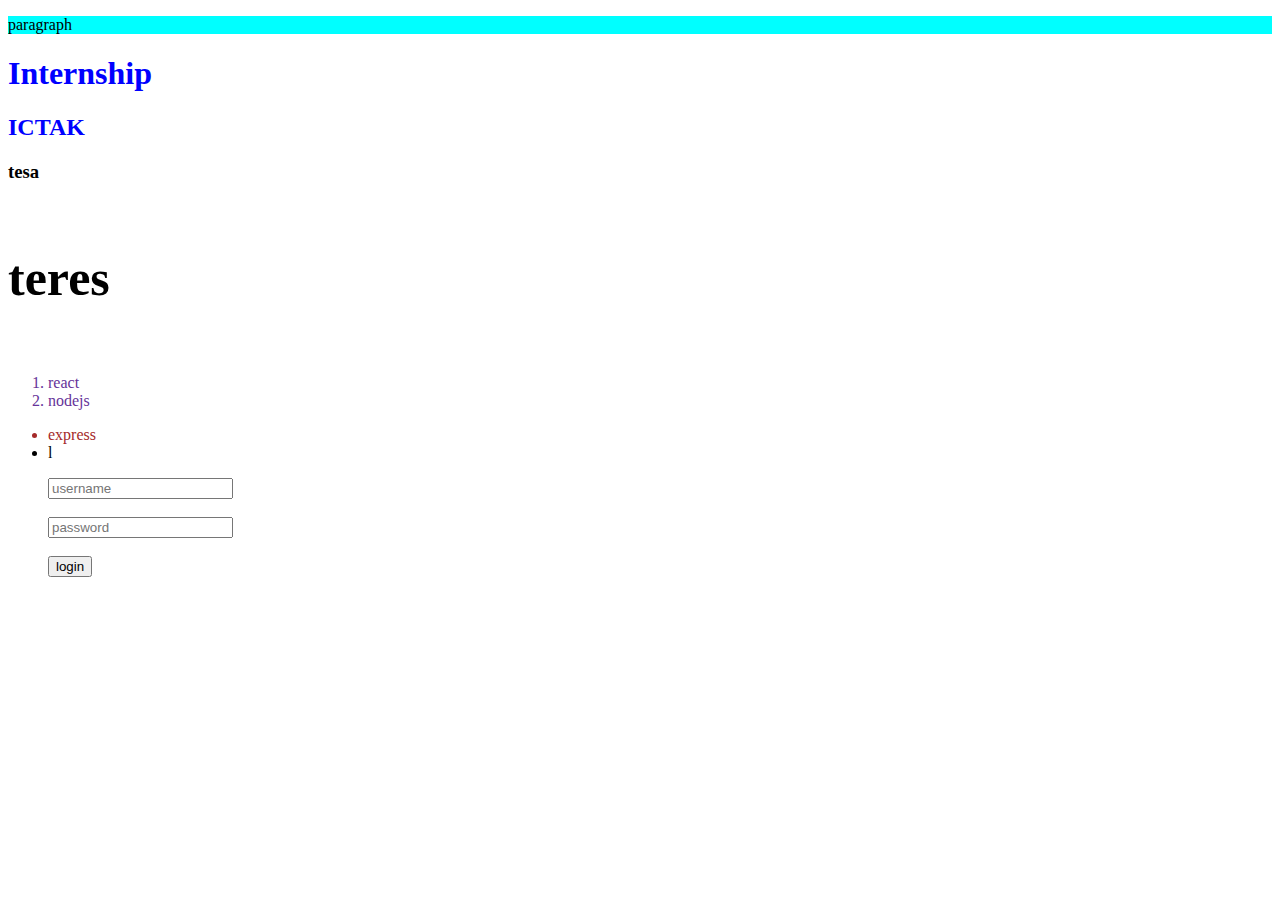
<file: index.html>
<!DOCTYPE html>
<html lang="en">
<head>
    <meta charset="UTF-8">
    <meta http-equiv="X-UA-Compatible" content="IE=edge">
    <meta name="viewport" content="width=device-width, initial-scale=1.0">
    <style type="text/css">
      p
      {
        background-color:aqua; 
      }
      h4{
        font-size: 50px;
      }

    </style>
    <title>Internship</title>
    <link rel="stylesheet" href="style.css">
</head>
<body>
    <p>paragraph</p>
    <h1 >Internship</h1>
    <h2 style="color:blue;">ICTAK</h2>
    <h3 style="font:700;">tesa</h3>
    <h4>teres</h4>
    <ol class="list">
        <li>react</li>
    <li>nodejs</li>
</ol>
    <ul>
        <li id="change">express</li>
    <li>l</li></ul>
    <ol>
        <script src="script.js"></script>
    
    

    
</body>
<!--Forms-->
<input type="text"placeholder="username"/>
<br>
<br>
<input type="text"placeholder="password"/>
<br>
<br>
<button>login</button>
</file>
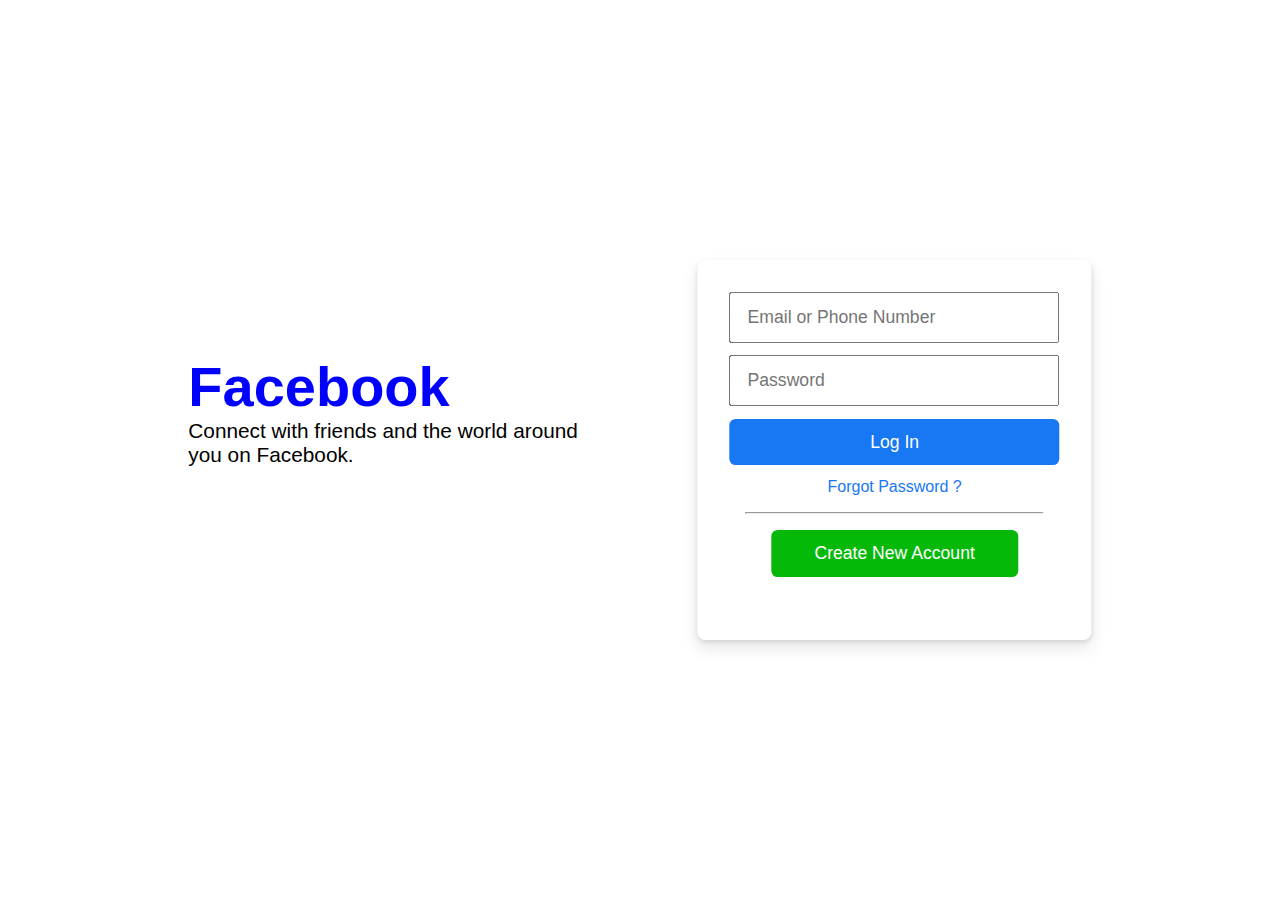
<file: fb.html>
<html lang="en">
  <head>
    <meta charset="UTF-8" />
    <meta http-equiv="X-UA-Compatible" content="IE=edge" />
    <meta name="viewport" content="width=device-width, initial-scale=1.0" />
    <title>Facebook Login Page</title>
    <link rel="stylesheet" href="fb.css" />
  </head>
  <body>
    <div class="content">
      <div class="flex-div">
        <div class="name-content">
          <h1 class="logo">Facebook</h1>
          <p>Connect with friends and the world around you on Facebook.</p>
        </div>
          <form>
            <input type="text" placeholder="Email or Phone Number" required />
            <input type="password" placeholder="Password" required>
            <button class="login">Log In</button>
            <a href="#">Forgot Password ?</a>
            <hr>
            <button class="create-account">Create New Account</button>
          </form>
      </div>
    </div>
  </body>
</html>
</file>
<file: style.css>
h1{
    color:blue;
}
.list{
color:rebeccapurple;
}

#change{
color:brown;
}
</file>
<file: fb.css>
* {
  margin: 0;
  padding: 0;
  box-sizing: border-box;
}

body {
  font-family: "Poppins", sans-serif;
  background: white;
}

.content {
  position: absolute;
  top: 50%;
  left: 50%;
  transform: translate(-50%, -50%);
}

.flex-div {
  display: flex;
  justify-content: space-evenly;
  align-items: center;
}

.name-content {
  margin-right: 7rem;
}

.name-content .logo {
  font-size: 3.5rem;
  color: blue;
}

.name-content p {
  font-size: 1.3rem;
  font-weight: 500;
  margin-bottom: 5rem;
}

form {
  display: flex;
  flex-direction: column;
  background: #fff;
  padding: 2rem;
  width: 530px;
  height: 380px;
  border-radius: 0.5rem;
  box-shadow: 0 2px 4px rgb(0 0 0 / 10%), 0 8px 16px rgb(0 0 0 / 10%);
}

form input {
  outline: none;
  padding: 0.8rem 1rem;
  margin-bottom: 0.8rem;
  font-size: 1.1rem;
}

form input:focus {
  border: 1.8px solid #1877f2;
}

form .login {
  outline: none;
  border: none;
  background: #1877f2;
  padding: 0.8rem 1rem;
  border-radius: 0.4rem;
  font-size: 1.1rem;
  color: #fff;
}

form .login:hover {
  background: #0f71f1;
  cursor: pointer;
}

form a {
  text-decoration: none;
  text-align: center;
  font-size: 1rem;
  padding-top: 0.8rem;
  color: #1877f2;
}

form hr {
  background: #f7f7f7;
  margin: 1rem;
}

form .create-account {
  outline: none;
  border: none;
  background: #06b909;
  padding: 0.8rem 1rem;
  border-radius: 0.4rem;
  font-size: 1.1rem;
  color: #fff;
  width: 75%;
  margin: 0 auto;
}

form .create-account:hover {
  background: #03ad06;
  cursor: pointer;
}

/* //.........Media Query.........// */

@media (max-width: 500px) {
  html {
    font-size: 60%;
  }

  .name-content {
    margin: 0;
    text-align: center;
  }

  form {
    width: 300px;
    height: fit-content;
  }

  form input {
    margin-bottom: 1rem;
    font-size: 1.5rem;
  }

  form .login {
    font-size: 1.5rem;
  }

  form a {
    font-size: 1.5rem;
  }

  form .create-account {
    font-size: 1.5rem;
  }

  .flex-div {
    display: flex;
    flex-direction: column;
  }
}

@media (min-width: 501px) and (max-width: 768px) {
  html {
    font-size: 60%;
  }

  .name-content {
    margin: 0;
    text-align: center;
  }

  form {
    width: 300px;
    height: fit-content;
  }

  form input {
    margin-bottom: 1rem;
    font-size: 1.5rem;
  }

  form .login {
    font-size: 1.5rem;
  }

  form a {
    font-size: 1.5rem;
  }

  form .create-account {
    font-size: 1.5rem;
  }

  .flex-div {
    display: flex;
    flex-direction: column;
  }
}

@media (min-width: 769px) and (max-width: 1200px) {
  html {
    font-size: 60%;
  }

  .name-content {
    margin: 0;
    text-align: center;
  }

  form {
    width: 300px;
    height: fit-content;
  }

  form input {
    margin-bottom: 1rem;
    font-size: 1.5rem;
  }

  form .login {
    font-size: 1.5rem;
  }

  form a {
    font-size: 1.5rem;
  }

  form .create-account {
    font-size: 1.5rem;
  }

  .flex-div {
    display: flex;
    flex-direction: column;
  }

  @media (orientation: landscape) and (max-height: 500px) {
    .header {
      height: 90vmax;
    }
  }  
}
</file>
